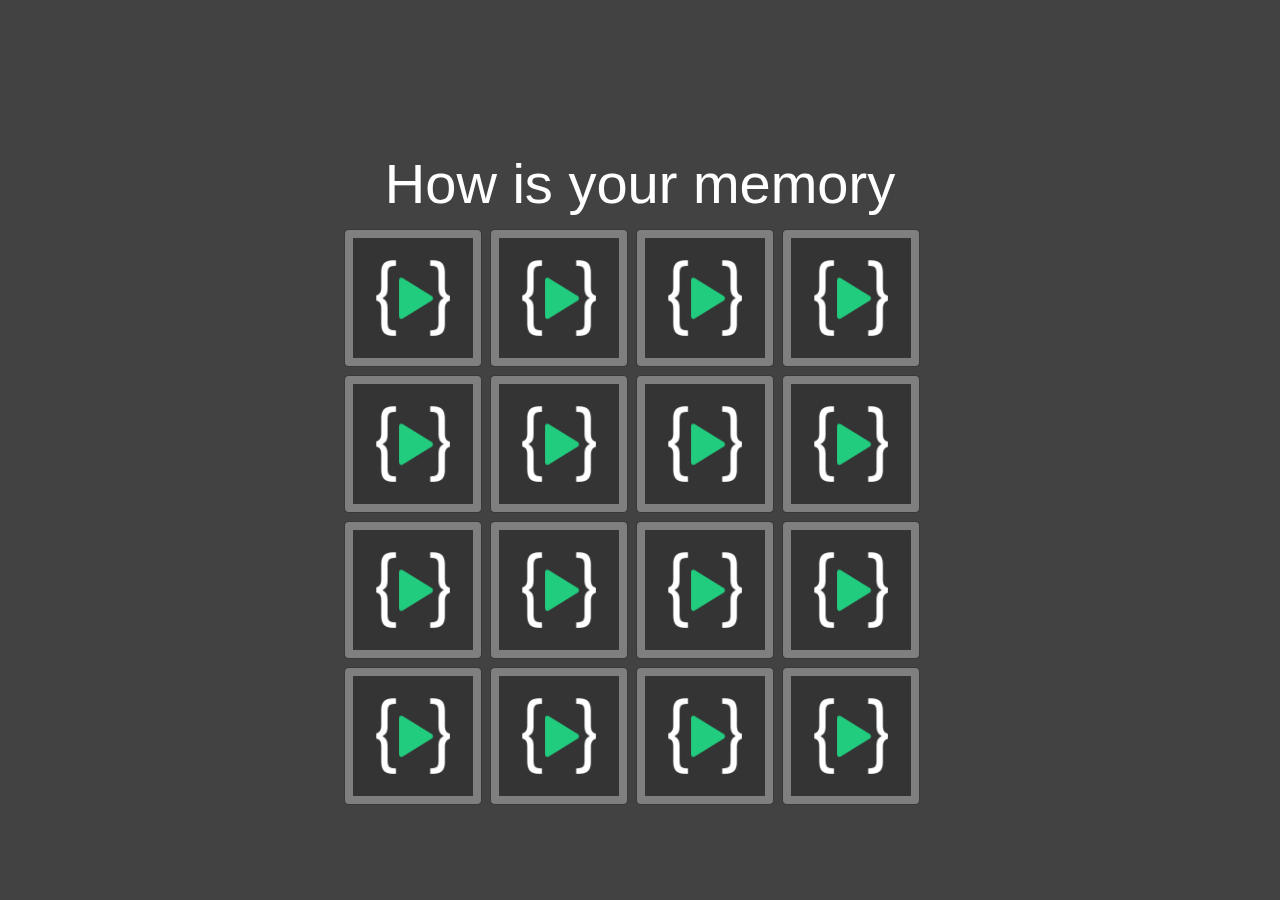
<file: index.html>
<!DOCTYPE html>
<html>
  <head>
    <meta charset="UTF-8" />
    <title>LearnCodeOnline</title>
    <link rel="icon" href="./Emoji/lco.png" sizes="16x16" type="image/png" />
    <link
      rel="stylesheet"
      href="https://stackpath.bootstrapcdn.com/bootstrap/4.5.0/css/bootstrap.min.css"
    />
    <link rel="stylesheet" href="styles.css" />
  </head>
  <body>
    <div class="gameContainer">
      <div class="container">
        <h1 class="text-center text-white display-4">How is your memory</h1>
      </div>
      <div class="card" data-image="evilface">
        <img src="./Emoji/evilface.png" class="front flip" alt="evilface" />
        <img src="./Emoji/lco.png" class="back" alt="lco" />
      </div>
      <div class="card" data-image="evilface">
        <img src="./Emoji/evilface.png" class="front" alt="evilface" />
        <img src="./Emoji/lco.png" class="back" alt="lco" />
      </div>
      <div class="card" data-image="angryface">
        <img src="./Emoji/angryface.png" class="front" alt="angryface" />
        <img src="./Emoji/lco.png" class="back" alt="lco" />
      </div>
      <div class="card" data-image="angryface">
        <img src="./Emoji/angryface.png" class="front" alt="angryface" />
        <img src="./Emoji/lco.png" class="back" alt="lco" />
      </div>
      <div class="card" data-image="coolface">
        <img src="./Emoji/coolface.png" class="front" alt="coolface" />
        <img src="./Emoji/lco.png" class="back" alt="lco" />
      </div>
      <div class="card" data-image="coolface">
        <img src="./Emoji/coolface.png" class="front" alt="coolface" />
        <img src="./Emoji/lco.png" class="back" alt="lco" />
      </div>
      <div class="card" data-image="feverface">
        <img src="./Emoji/feverface.png" class="front" alt="feverface" />
        <img src="./Emoji/lco.png" class="back" alt="feverface" />
      </div>
      <div class="card" data-image="feverface">
        <img src="./Emoji/feverface.png" class="front" alt="feverface" />
        <img src="./Emoji/lco.png" class="back" alt="feverface" />
      </div>
      <div class="card" data-image="vomitface">
        <img src="./Emoji/vomitface.png" class="front" alt="vomitface" />
        <img src="./Emoji/lco.png" class="back" alt="vomitface" />
      </div>
      <div class="card" data-image="vomitface">
        <img src="./Emoji/vomitface.png" class="front" alt="vomitface" />
        <img src="./Emoji/lco.png" class="back" alt="lco" />
      </div>
      <div class="card" data-image="sneezeface">
        <img src="./Emoji/sneezeface.png" class="front" alt="sneezeface" />
        <img src="./Emoji/lco.png" class="back" alt="lco" />
      </div>
      <div class="card" data-image="sneezeface">
        <img src="./Emoji/sneezeface.png" class="front" alt="sneezeface" />
        <img src="./Emoji/lco.png" class="back" alt="lco" />
      </div>
      <div class="card" data-image="mindblownface">
        <img src="./Emoji/mindblownface.png" class="front" alt="mindblownface" />
        <img src="./Emoji/lco.png" class="back" alt="lco" />
      </div>
      <div class="card" data-image="mindblownface">
        <img src="./Emoji/mindblownface.png" class="front" alt="mindblownface" />
        <img src="./Emoji/lco.png" class="back" alt="lco" />
      </div>
      <div class="card" data-image="thinkingface">
        <img src="./Emoji/thinkingface.png" class="front" alt="thinkingface" />
        <img src="./Emoji/lco.png" class="back" alt="lco" />
      </div>
      <div class="card" data-image="thinkingface">
        <img src="./Emoji/thinkingface.png" class="front" alt="thinkingface" />
        <img src="./Emoji/lco.png" class="back" alt="lco" />
      </div>
    </div>
    <script src="index.js"></script>
  </body>
</html>
</file>
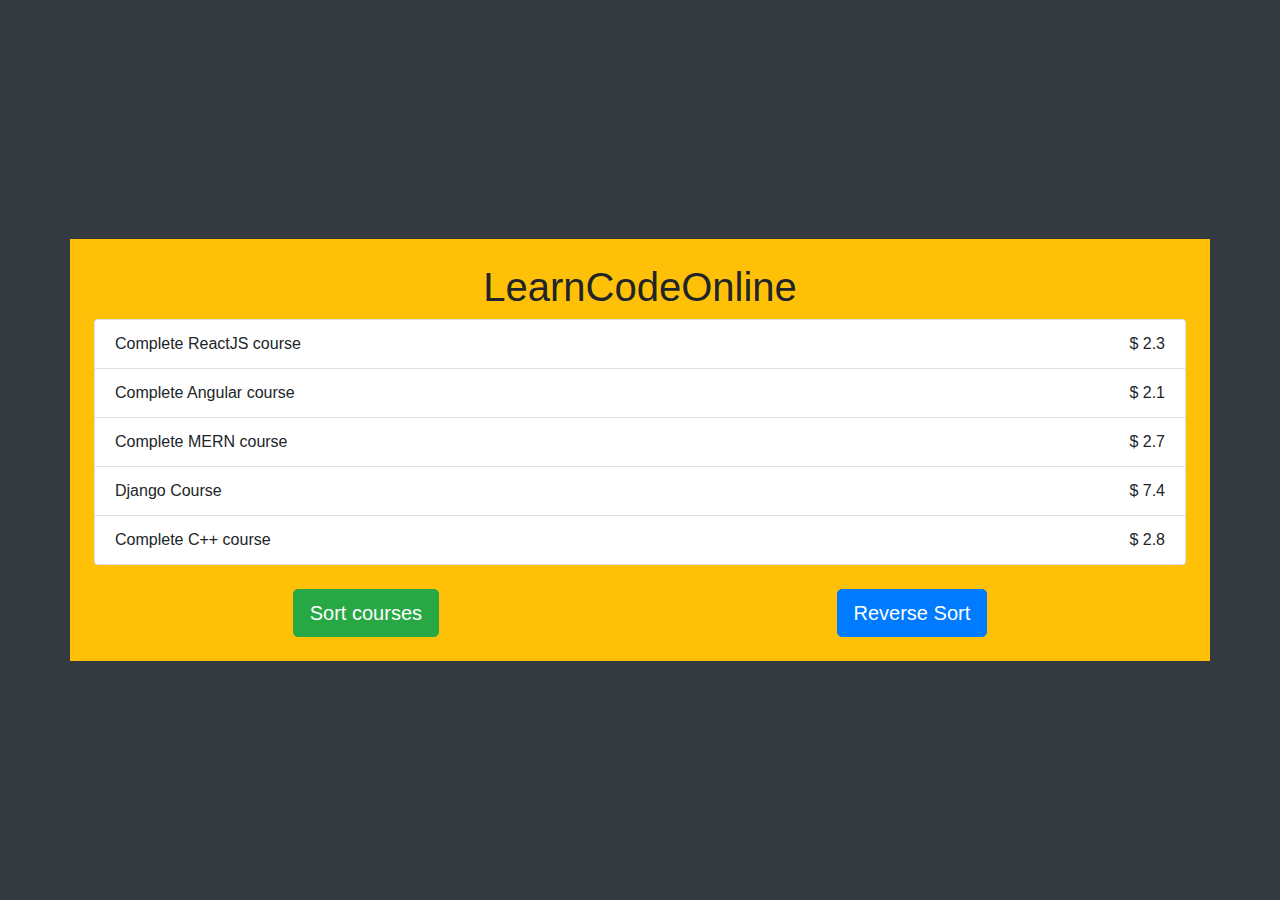
<file: 07_DOM_2/Project/index.html>
<!DOCTYPE html>
<html lang="en">

<head>
  <meta charset="UTF-8" />
  <meta name="viewport" content="width=device-width, initial-scale=1.0" />
  <title>LearnCodeOnline</title>
  <link rel="stylesheet" href="./style.css" />
  <link rel="stylesheet" href="https://stackpath.bootstrapcdn.com/bootstrap/4.4.1/css/bootstrap.min.css" />
</head>

<body class="bg-dark">
  <div class="container bg-warning p-4">
    <h1 class="text-center">LearnCodeOnline</h1>
    <ul class="list-group">
      <!-- <li class="list-group-item">
          Javascript course<span class="float-right">$2.1</span>
        </li> -->
    </ul>
    <div id="buttons">

      <button type="button" class="btn btn-success btn-lg mt-4 mx-auto d-block sort-btn">
        Sort courses
      </button>
      <button type="button" class="btn btn-primary btn-lg mt-4 mx-auto d-block sort-btn">
        Reverse Sort
      </button>
    </div>
  </div>

  <script src="./script.js"></script>
</body>

</html>
</file>
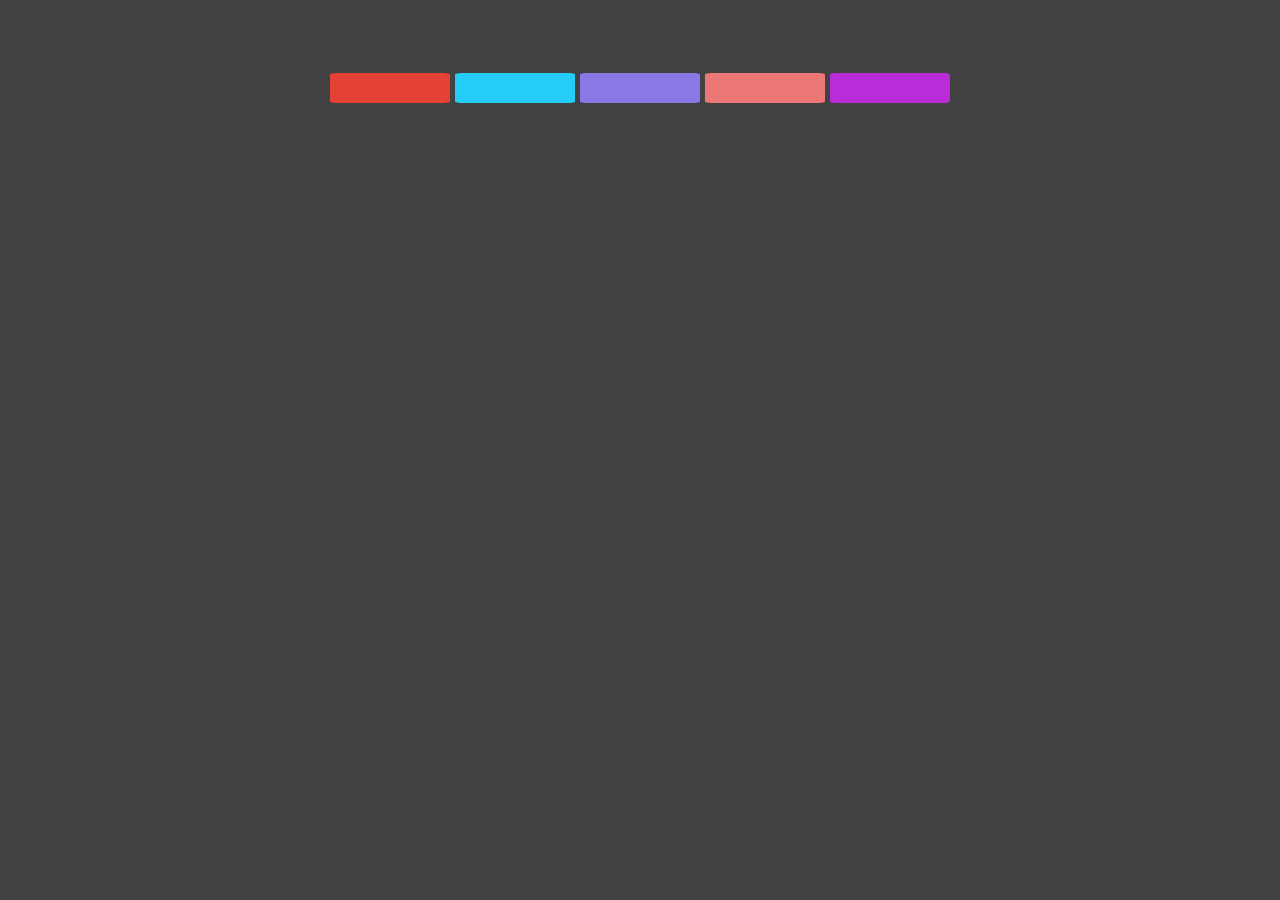
<file: 09_Projects/01_Project/index.html>
<!DOCTYPE html>
<html lang="en">
  <head>
    <meta charset="UTF-8" />
    <meta name="viewport" content="width=device-width, initial-scale=1.0" />
    <meta http-equiv="X-UA-Compatible" content="ie=edge" />
    <title>LearnCodeOnline</title>
    <link rel="stylesheet" href="./style.css" />
  </head>
  <body>
    <div class="color-hover">
      <div class="color red"></div>
      <div class="color cyan"></div>
      <div class="color violet"></div>
      <div class="color orange"></div>
      <div class="color pink"></div>
    </div>
    <div class="center"></div>
    <script src="./script.js"></script>
  </body>
</html>
</file>
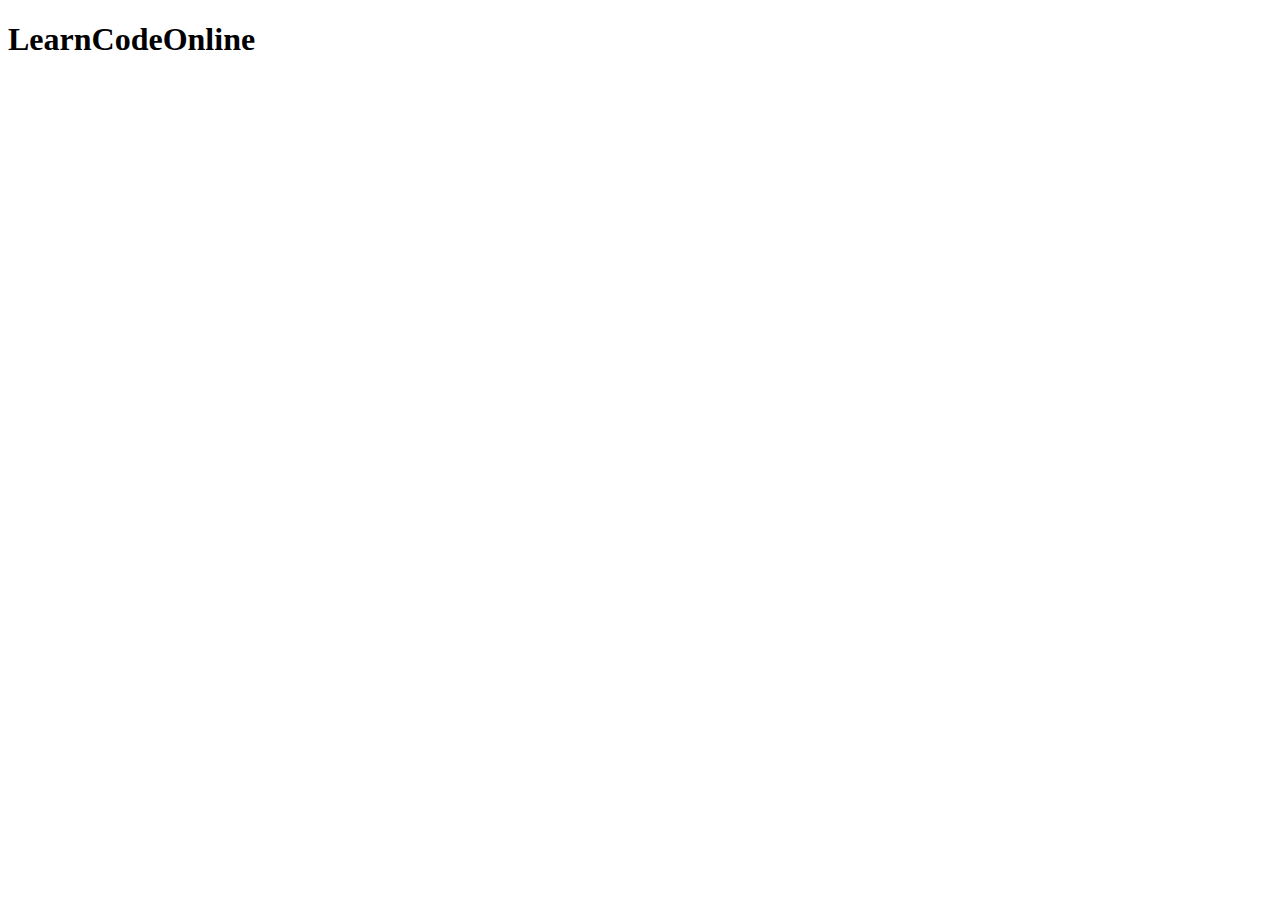
<file: 05_DOM/Html/01_index.html>
<!DOCTYPE html>
<html lang="en">
<head>
    <meta charset="UTF-8">
    <meta http-equiv="X-UA-Compatible" content="IE=edge">
    <meta name="viewport" content="width=device-width, initial-scale=1.0">
    <title>Index.Html</title>
    <script src="../01_SelectingObjects.js"></script>
</head>
<body>
    <div>
        <h1 class="title">LearnCodeOnline</h1>
    </div>
</body>
</html>
</file>
<file: styles.css>
* {
  margin: 0;
  padding: 0;
  box-sizing: border-box;
}

body {
  height: 100vh;
  background-color: rgb(66, 66, 66);
  display: flex;
}

.gameContainer {
  width: 600px;
  height: 600px;
  margin: auto;
  display: flex;
  flex-wrap: wrap;
  perspective: 1000px;
}

.card {
  width: 23%;
  height: 23%;
  margin: 4px;
  position: relative;
  transform-style: preserve-3d;
  transition: transform 0.3s;
  cursor: pointer;
  background-color: transparent;
}

.card:active {
  transform: scale(0.95);
  transition: transform 0.2s ease-in-out;
}

.card.flip {
  transform: rotateY(180deg);
  cursor: pointer;
}

.front, .back {
  background-color: #807f7f;
  width: 100%;
  height: 100%;
  padding: 8px;
  border-radius: 4px;
  position: absolute;
  backface-visibility: hidden;
}

.front {
  transform: rotateY(180deg);
}
</file>
<file: 07_DOM_2/Project/style.css>
body {
  background-color: rgb(210, 210, 210);
  display: flex;
  justify-content: center;
  align-items: center;
  min-height: 100vh;
}

#buttons {
  display: flex;
  /* justify-content: center; */
  /* align-items: center; */
}
</file>
<file: 09_Projects/01_Project/style.css>
body {
  background: rgb(66, 66, 66);
  /* min-height: 100vh; */
  display: flex;
  justify-content: center;
  align-items: center;
  position: relative;
}
.red {
  background: #e44236;
  margin-right: 5px;
}
.cyan {
  background: #25ccf7;
  margin-right: 5px;
}
.violet {
  background: #8b78e6;
  margin-right: 5px;
}
.orange {
  background: #ea7773;
  margin-right: 5px;
}
.pink {
  background: #bb2cd9;
}

.center {
  min-width: 400px;
  height: 400px;
  background: rgb(66, 66, 66);
  border-radius: 100%;
  transition: 0.2s ease-in-out all;
  margin-top: 150px;
}

.color-hover {
  position: absolute;
  top: 10%;
  bottom: 0;
  left: 50%;
  transform: translateX(-50%);
  padding: 10px;
  display: flex;
  justify-content: center;
  flex-direction: row;
}
.text {
  padding: 10px;
  color: #ffffff;
}
.color {
  width: 120px;
  height: 30px;
  border-radius: 5%;
  margin-bottom: 30px;
}
.color:hover {
  cursor: pointer;
}
.color:last-child {
  margin-bottom: 0;
}
</file>
